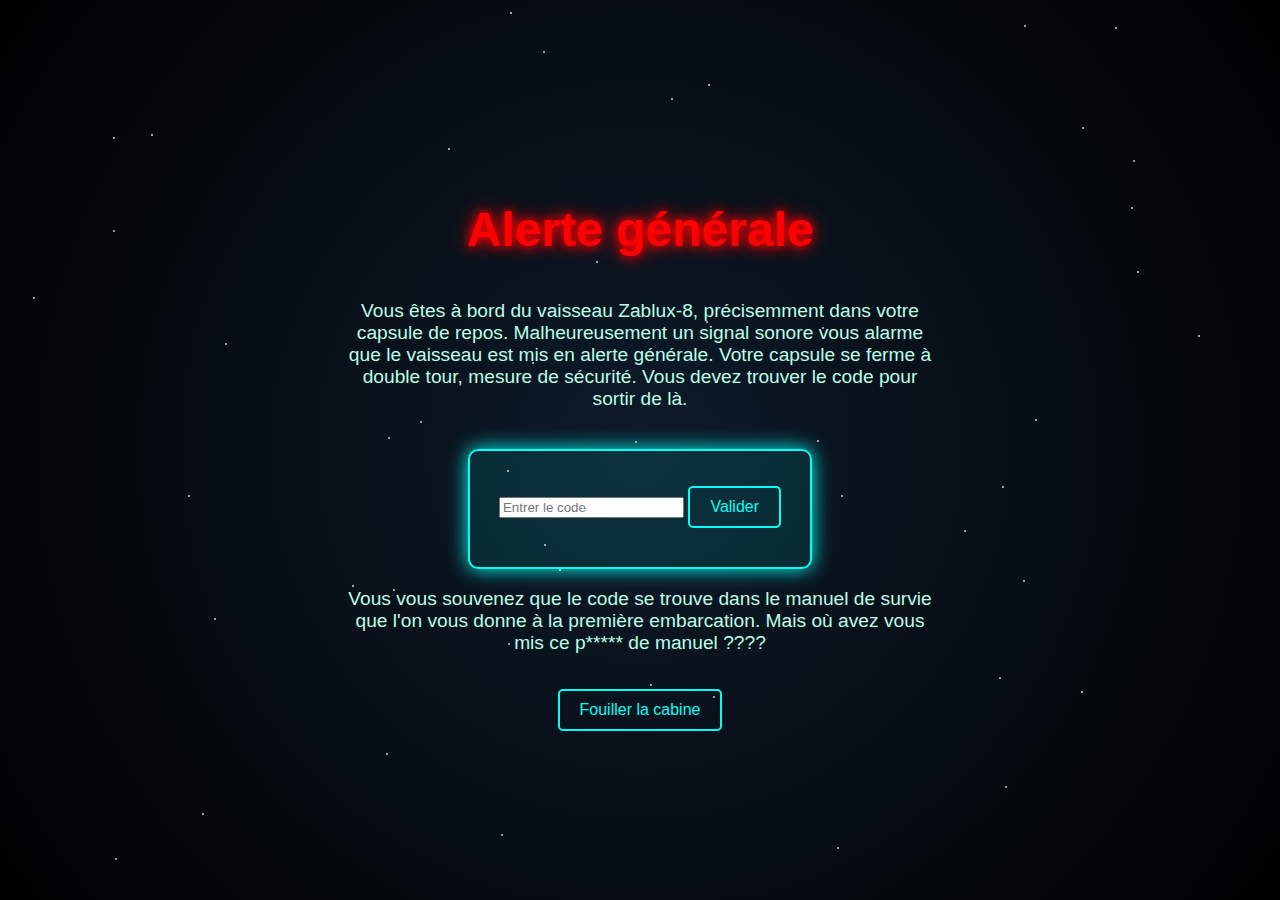
<file: index/index.html>
<!DOCTYPE html>
<html lang="en">
<head>
    <meta charset="UTF-8">
    <meta name="viewport" content="width=device-width, initial-scale=1.0">
    <link rel="stylesheet" href="style.css">
    <link rel="icon" href="dice.png" type="image/x-icon">
    <title>ALERTE GENERALE</title>
</head>
<body>
    <h1>Alerte générale</h1>
  <p>Vous êtes à bord du vaisseau Zablux-8, précisemment dans votre capsule de repos. Malheureusement un signal sonore vous alarme que le vaisseau est mis en alerte générale. Votre capsule se ferme à double tour, mesure de sécurité. Vous devez trouver le code pour sortir de là.</p>
   <div class="screen">
    <input type="text" id="codeInput" placeholder="Entrer le code" />
    <button class="button" onclick="checkCode()">Valider</button>
    <p id="feedback"></p>
  </div>
  <p>Vous vous souvenez que le code se trouve dans le manuel de survie que l'on vous donne à la première embarcation. Mais où avez vous mis ce p***** de manuel ????</p>

<a class="button" href="../fouiller/fouiller.html">Fouiller la cabine</a>

    <script src="script.js"></script>
</body>
</html>
</file>
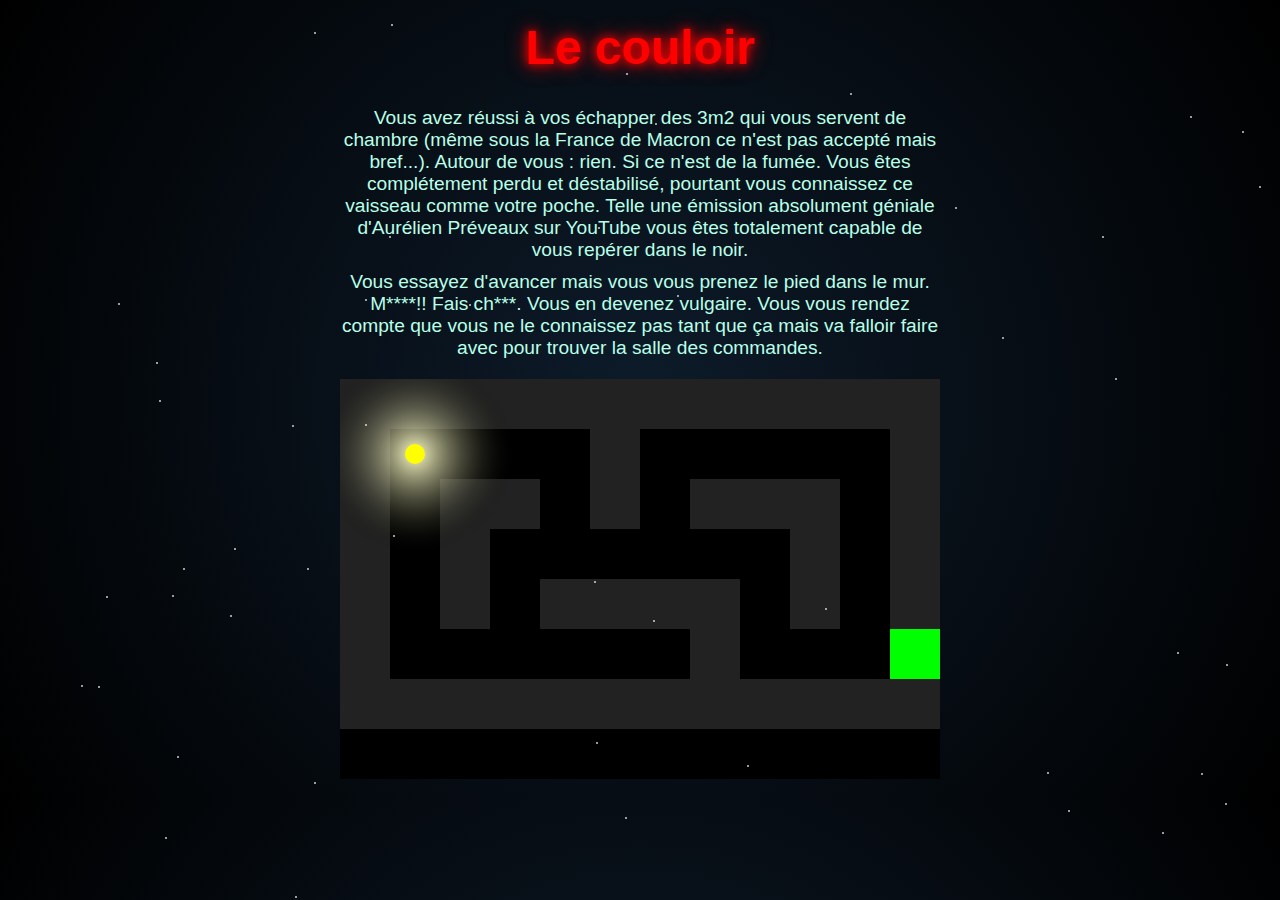
<file: couloir/couloir.html>
<!DOCTYPE html>
<html lang="en">
<head>
    <meta charset="UTF-8">
    <meta name="viewport" content="width=device-width, initial-scale=1.0">
    <link rel="stylesheet" href="couloir.css">
    <link rel="icon" href="dice.png" type="image/x-icon">
    <title>ALERTE GENERALE</title>
</head>
<body>
    <h1>Le couloir</h1>
    <p>Vous avez réussi à vos échapper des 3m2 qui vous servent de chambre (même sous la France de Macron ce n'est pas accepté mais bref...). Autour de vous : rien. Si ce n'est de la fumée. Vous êtes complétement perdu et déstabilisé, pourtant vous connaissez ce vaisseau comme votre poche. Telle une émission absolument géniale d'Aurélien Préveaux sur YouTube vous êtes totalement capable de vous repérer dans le noir.</p>
    <p>Vous essayez d'avancer mais vous vous prenez le pied dans le mur. M****!! Fais ch***. Vous en devenez vulgaire. Vous vous rendez compte que vous ne le connaissez pas tant que ça mais va falloir faire avec pour trouver la salle des commandes.</p>

    <canvas id="game" width="600" height="400"></canvas>
    <script src="couloir.js"></script>
</body>
</html>
</file>
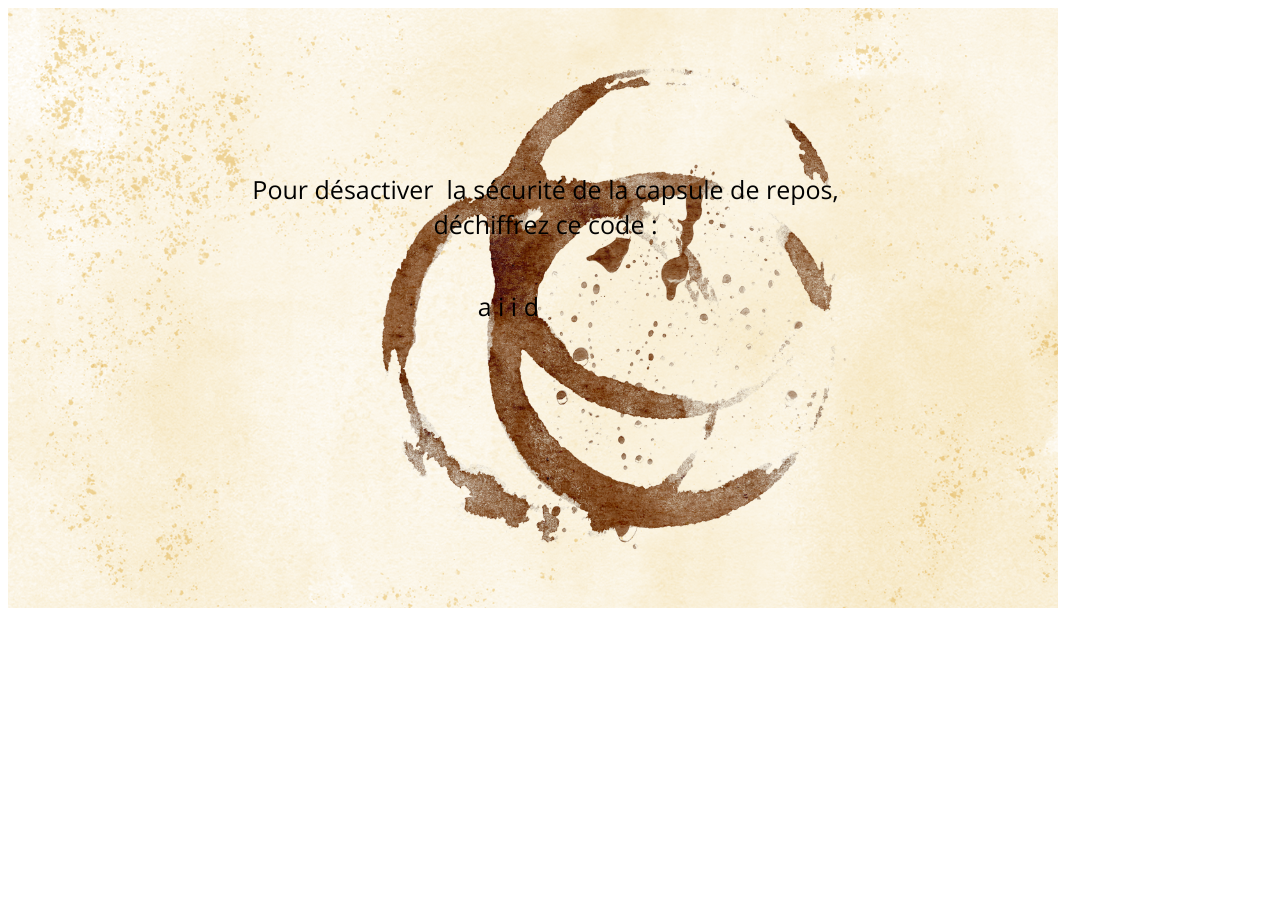
<file: fouiller/codex.html>
<!DOCTYPE html>
<html lang="en">
<head>
    <meta charset="UTF-8">
    <meta name="viewport" content="width=device-width, initial-scale=1.0">
    <title>ALERTE GENERALE</title>
</head>
<body>
    <img src="../images/codex.png" class="codex-link">
</body>
</html>
</file>
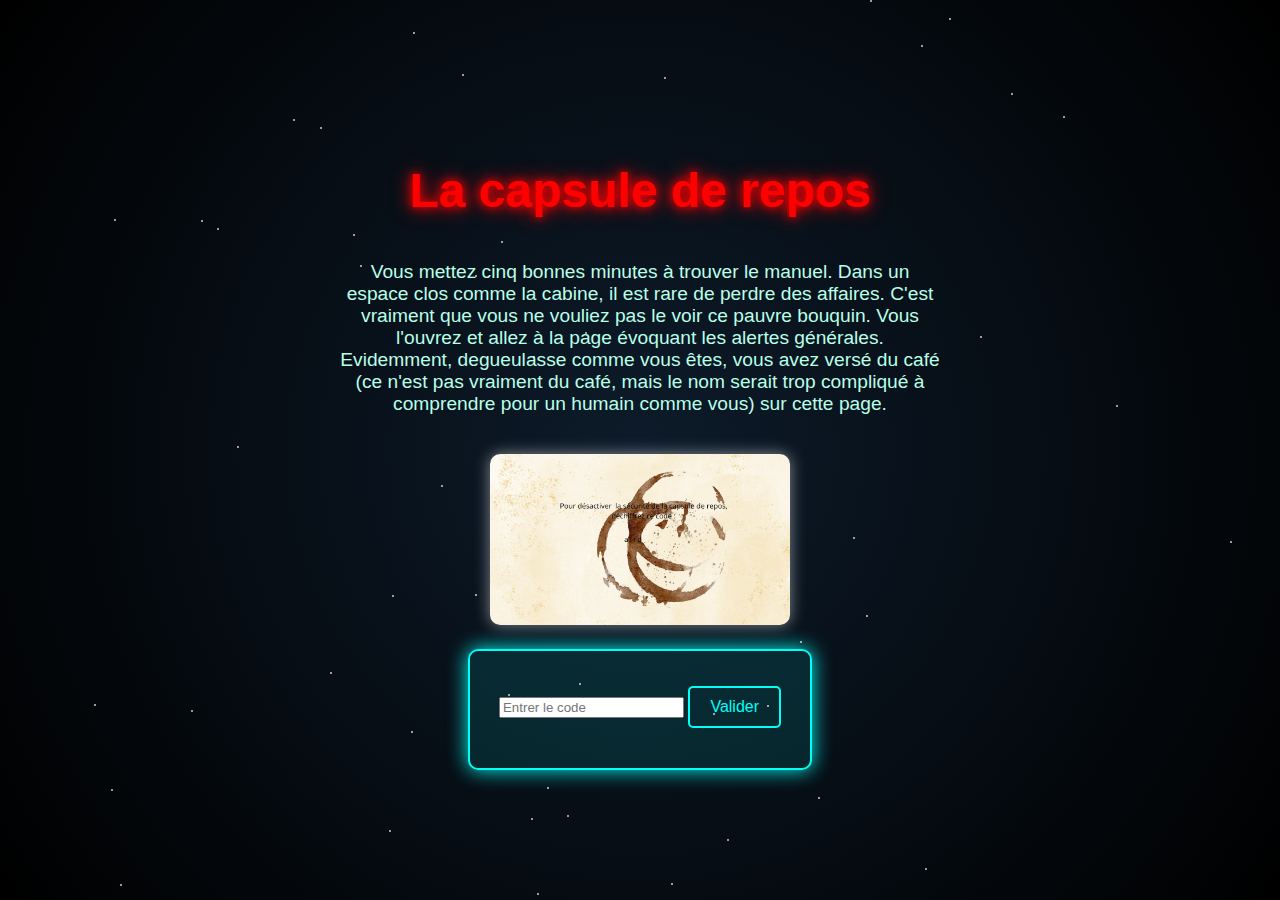
<file: fouiller/fouiller.html>
<!DOCTYPE html>
<html lang="en">
<head>
    <meta charset="UTF-8">
    <meta name="viewport" content="width=device-width, initial-scale=1.0">
    <link rel="stylesheet" href="fouiller.css">
    <link rel="icon" href="dice.png" type="image/x-icon">
    <title>ALERTE GENERALE</title>
</head>
<body>
    <h1>La capsule de repos</h1>
  <p>Vous mettez cinq bonnes minutes à trouver le manuel. Dans un espace clos comme la cabine, il est rare de perdre des affaires. C'est vraiment que vous ne vouliez pas le voir ce pauvre bouquin. Vous l'ouvrez et allez à la page évoquant les alertes générales. Evidemment, degueulasse comme vous êtes, vous avez versé du café (ce n'est pas vraiment du café, mais le nom serait trop compliqué à comprendre pour un humain comme vous) sur cette page.</p>
  <a href="codex.html" class="codex-link">
    <img src="../images/codex.png" class="codex"> 
  </a>

  <div class="screen">
    <input type="text" id="codeInput" placeholder="Entrer le code" />
    <button class="button" onclick="checkCode()">Valider</button>
    <p id="feedback"></p>
  </div>


    <script src="fouiller.js"></script>
</body>
</html>
</file>
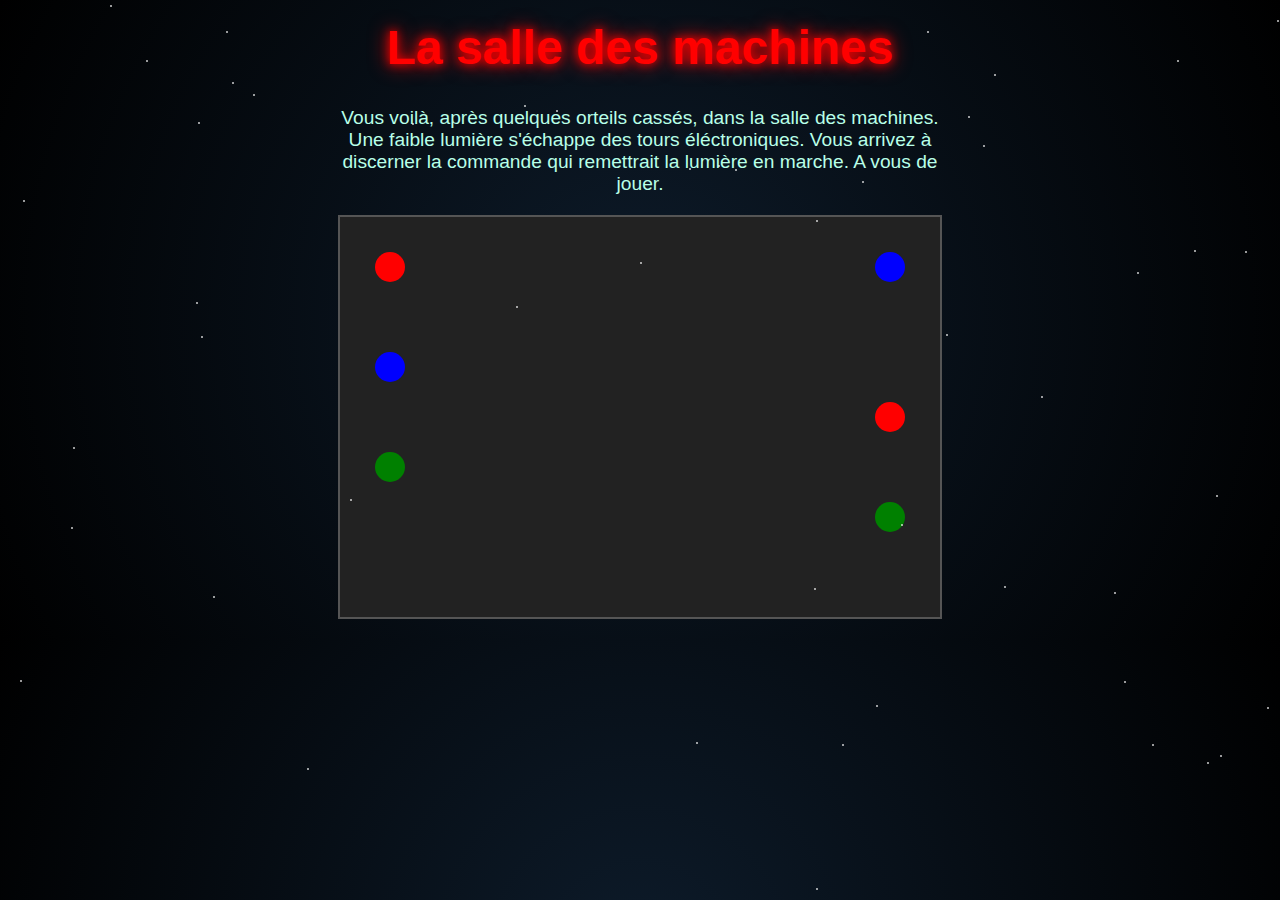
<file: salle_des_machines/salle_machine.html>
<!DOCTYPE html>
<html lang="en">
<head>
    <meta charset="UTF-8">
    <meta name="viewport" content="width=device-width, initial-scale=1.0">
    <link rel="stylesheet" href="salle_machine.css">
    <link rel="icon" href="dice.png" type="image/x-icon">
    <title>ALERTE GENERALE</title>
</head>
<body>
    <h1>La salle des machines</h1>

<p>Vous voilà, après quelques orteils cassés, dans la salle des machines. Une faible lumière s'échappe des tours éléctroniques. Vous arrivez à discerner la commande qui remettrait la lumière en marche. A vous de jouer.</p>

    <div id="game">
  <canvas id="cableCanvas" width="600" height="400"></canvas>
</div>

    <script src="salle_machine.js"></script>
</body>
</html>
</file>
<file: index/style.css>
body {
      margin: 0;
      padding: 0;
      height: 100vh;
      background: radial-gradient(circle at center, #0d1b2a 0%, #000000 100%);
      color: red;
      font-family: 'Orbitron', sans-serif;
      display: flex;
      flex-direction: column;
      align-items: center;
      justify-content: center;
    }

    h1 {
      font-size: 3em;
      text-shadow: 0 0 10px red, 0 0 20px red;
      margin-bottom: 0.5em;
    }

    p {
      max-width: 600px;
      text-align: center;
      font-size: 1.2em;
      color: #b8ffe8;
    }

    .screen {
      background: rgba(0, 255, 247, 0.1);
      border: 2px solid #00fff7;
      border-radius: 10px;
      padding: 20px;
      margin-top: 20px;
      width: 300px;
      text-align: center;
      box-shadow: 0 0 20px #00fff7;
    }

    .button {
      margin-top: 15px;
      background: transparent;
      border: 2px solid #00fff7;
      color: #00fff7;
      padding: 10px 20px;
      border-radius: 5px;
      cursor: pointer;
      font-size: 1em;
      transition: all 0.3s;
    }

    .button:hover {
      background: #00fff7;
      color: #000;
      box-shadow: 0 0 10px #00fff7;
    }

    .stars {
      position: absolute;
      width: 2px;
      height: 2px;
      background: white;
      animation: twinkle 2s infinite alternate;
      opacity: 0.8;
      border-radius: 50%;
    }

    @keyframes twinkle {
      from { opacity: 0.2; }
      to { opacity: 0.8; }
    }

    a {
        text-decoration: none;
    }
</file>
<file: couloir/couloir.css>
body {
  margin: 0;
  padding: 0;
  background: radial-gradient(circle at center, #0d1b2a 0%, #000000 100%);
  color: red;
  font-family: 'Orbitron', sans-serif;
}

h1 {
  font-size: 3em;
  text-shadow: 0 0 10px red, 0 0 20px red;
  text-align: center;
  margin-top: 20px;
}

p {
  max-width: 600px;
  text-align: center;
  font-size: 1.2em;
  color: #b8ffe8;
  margin: 10px auto;
}


.stars {
      position: absolute;
      width: 2px;
      height: 2px;
      background: white;
      animation: twinkle 2s infinite alternate;
      opacity: 0.8;
      border-radius: 50%;
    }

    @keyframes twinkle {
      from { opacity: 0.2; }
      to { opacity: 0.8; }
    }

   canvas {
  display: block;
  margin: 20px auto;
  background: #000;
}
</file>
<file: fouiller/fouiller.css>
body {
      margin: 0;
      padding: 0;
      height: 100vh;
      background: radial-gradient(circle at center, #0d1b2a 0%, #000000 100%);
      color: red;
      font-family: 'Orbitron', sans-serif;
      display: flex;
      flex-direction: column;
      align-items: center;
      justify-content: center;
    }

    h1 {
      font-size: 3em;
      text-shadow: 0 0 10px red, 0 0 20px red;
      margin-bottom: 0.5em;
    }

    p {
      max-width: 600px;
      text-align: center;
      font-size: 1.2em;
      color: #b8ffe8;
    }

    .screen {
      background: rgba(0, 255, 247, 0.1);
      border: 2px solid #00fff7;
      border-radius: 10px;
      padding: 20px;
      margin-top: 20px;
      width: 300px;
      text-align: center;
      box-shadow: 0 0 20px #00fff7;
    }

    .button {
      margin-top: 15px;
      background: transparent;
      border: 2px solid #00fff7;
      color: #00fff7;
      padding: 10px 20px;
      border-radius: 5px;
      cursor: pointer;
      font-size: 1em;
      transition: all 0.3s;
    }

    .button:hover {
      background: #00fff7;
      color: #000;
      box-shadow: 0 0 10px #00fff7;
    }


    .stars {
      position: absolute;
      width: 2px;
      height: 2px;
      background: white;
      animation: twinkle 2s infinite alternate;
      opacity: 0.8;
      border-radius: 50%;
    }

    @keyframes twinkle {
      from { opacity: 0.2; }
      to { opacity: 0.8; }
    }

    .codex {
      width: 300px;
      height: auto;
      margin-top: 20px;
      box-shadow: 0 0 15px rgba(255, 255, 255, 0.5);
      border-radius: 10px;
      transition: transform 0.3s ease;
    }
</file>
<file: salle_des_machines/salle_machine.css>
body {
  margin: 0;
  padding: 0;
  background: radial-gradient(circle at center, #0d1b2a 0%, #000000 100%);
  color: red;
  font-family: 'Orbitron', sans-serif;
}

h1 {
  font-size: 3em;
  text-shadow: 0 0 10px red, 0 0 20px red;
  text-align: center;
  margin-top: 20px;
}

p {
  max-width: 600px;
  text-align: center;
  font-size: 1.2em;
  color: #b8ffe8;
  margin: 10px auto;
}


.stars {
      position: absolute;
      width: 2px;
      height: 2px;
      background: white;
      animation: twinkle 2s infinite alternate;
      opacity: 0.8;
      border-radius: 50%;
    }

    @keyframes twinkle {
      from { opacity: 0.2; }
      to { opacity: 0.8; }
    }

    #game {
  margin: 20px auto;
  width: 600px;
  height: 400px;
  position: relative;
  background: #111;
  border: 2px solid #555;
}
</file>
